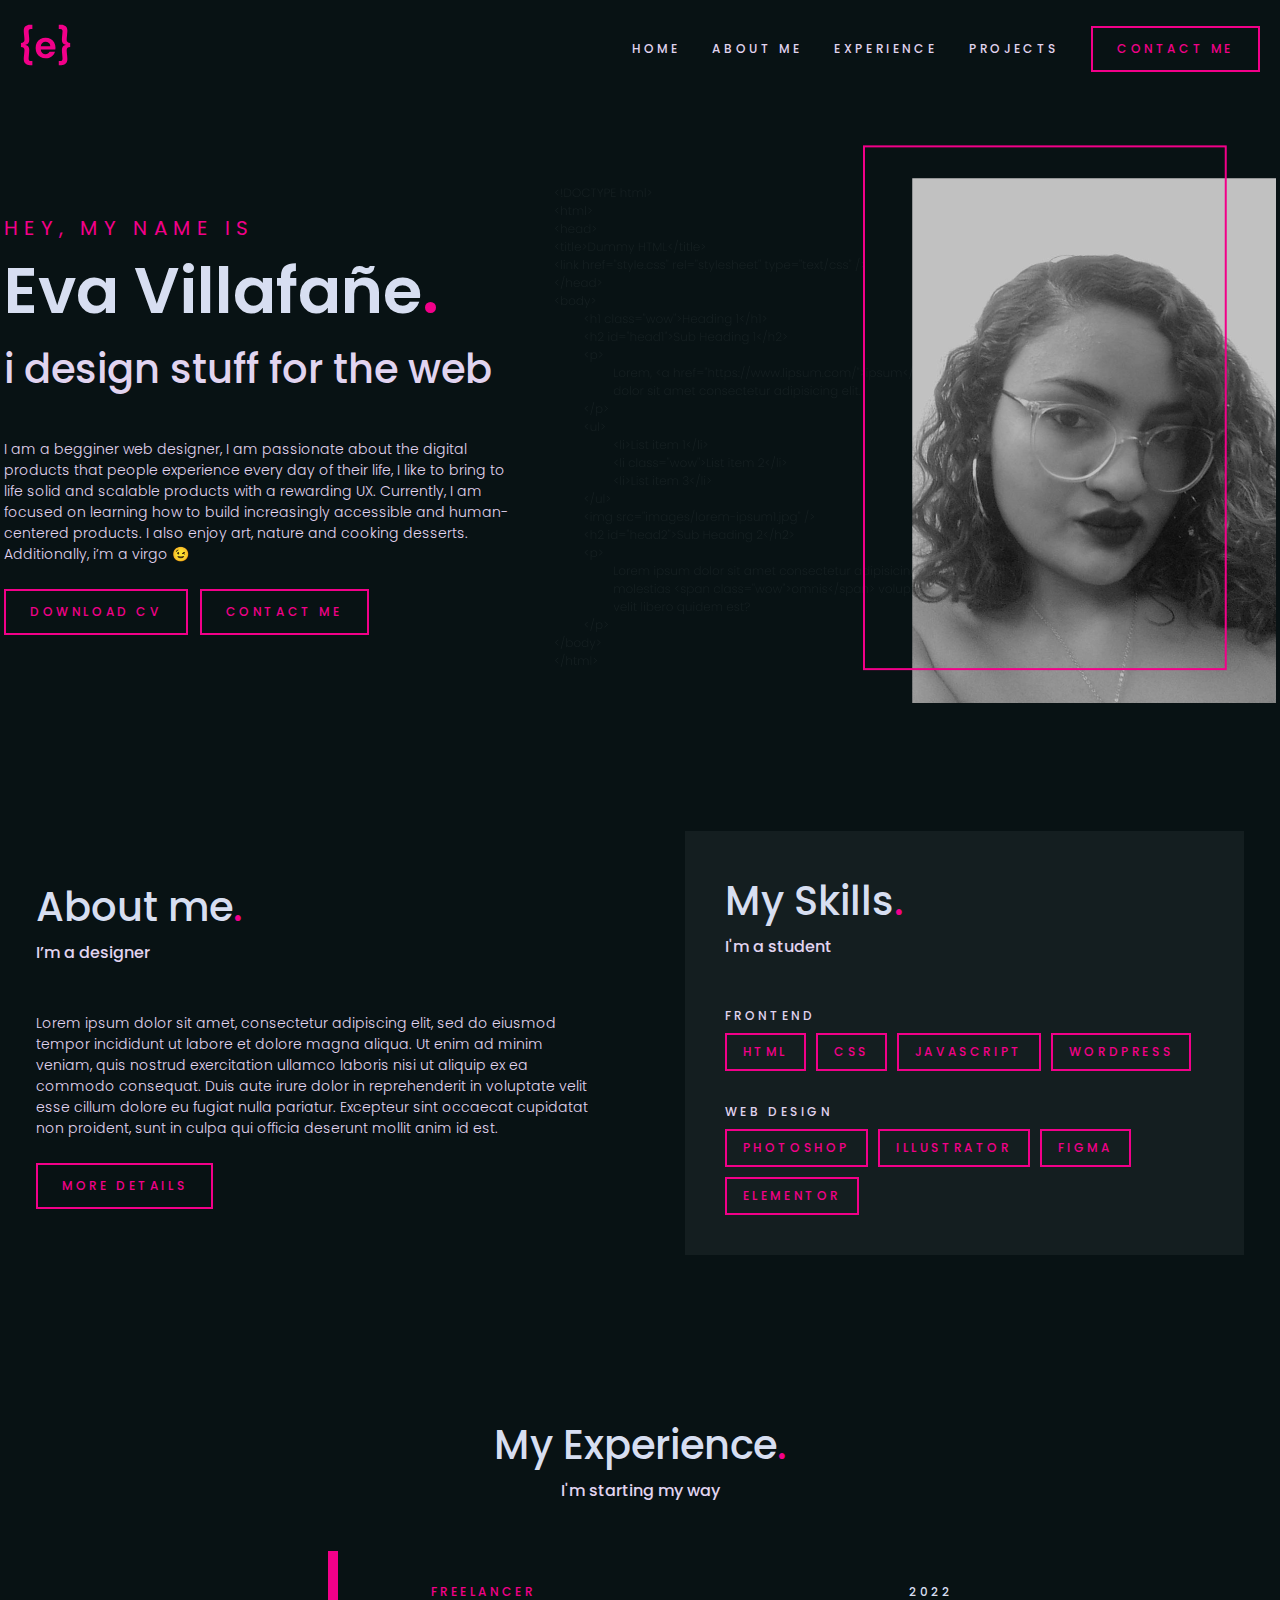
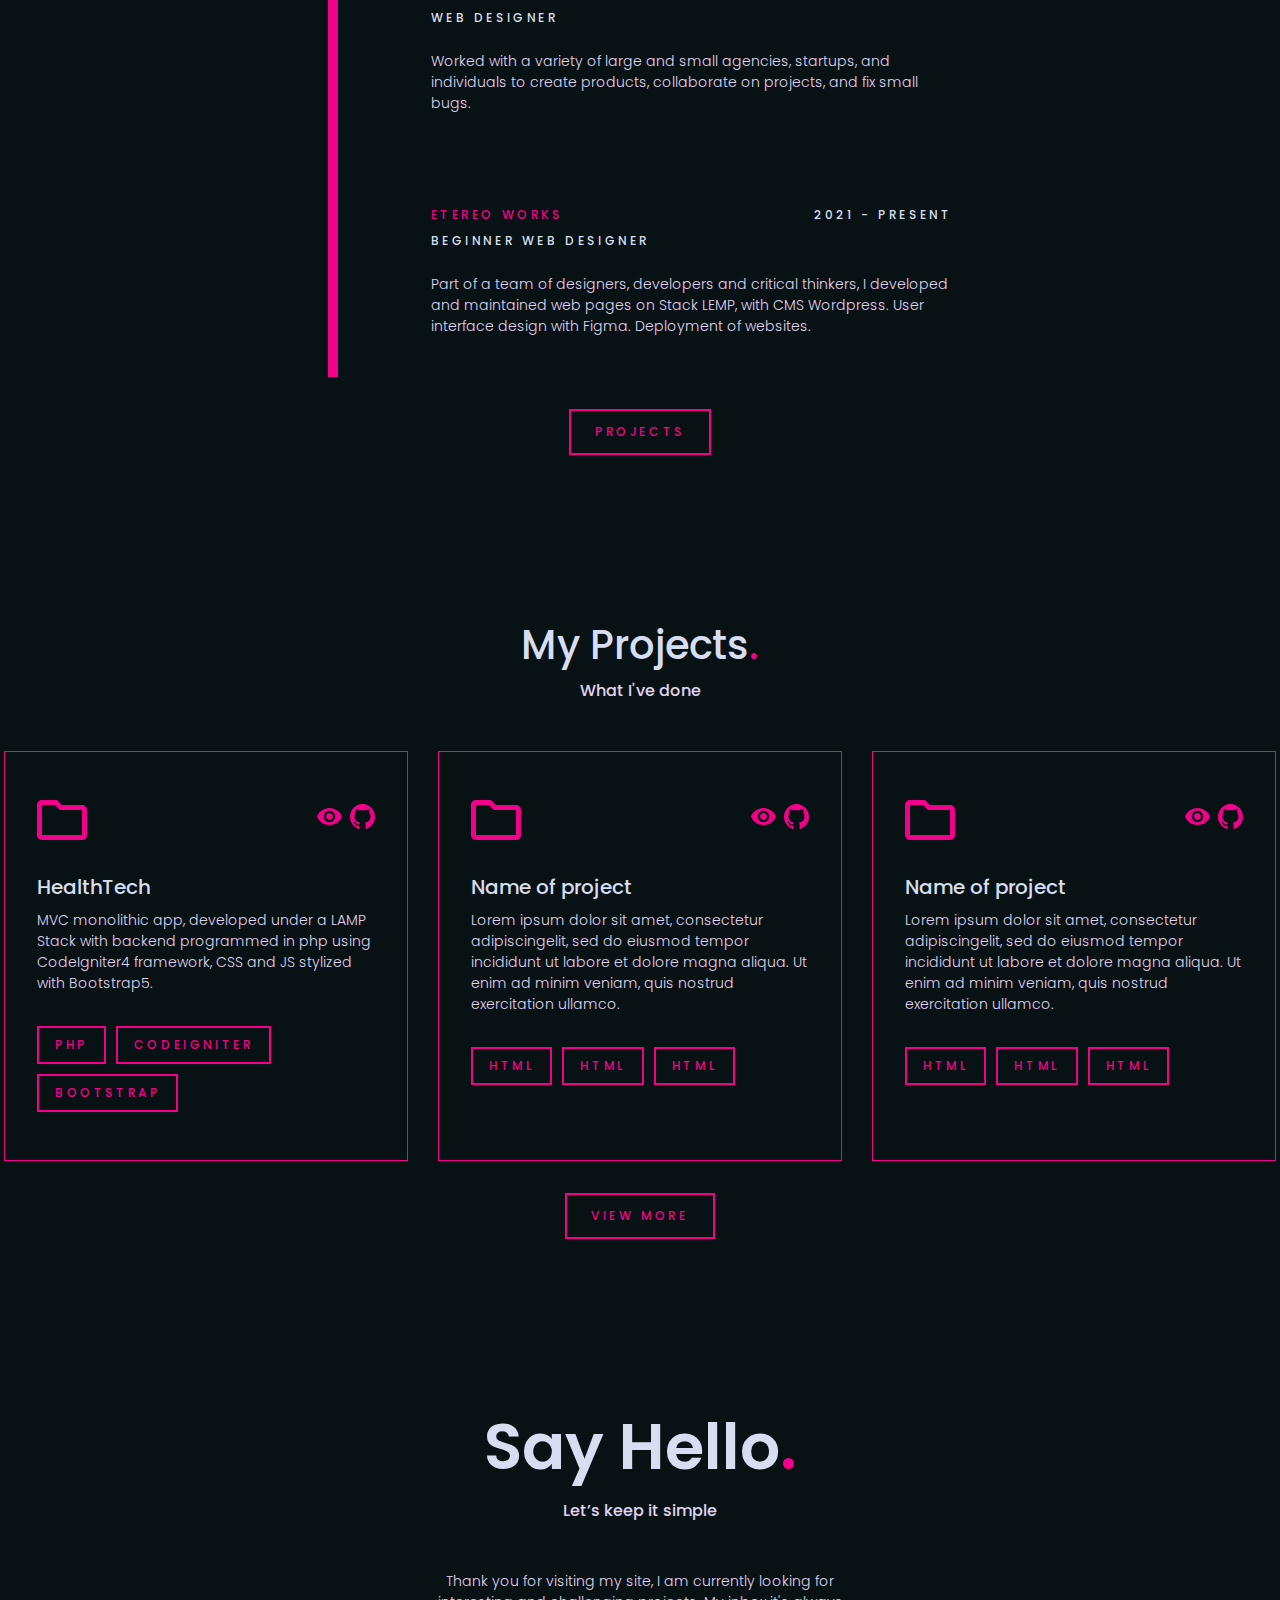
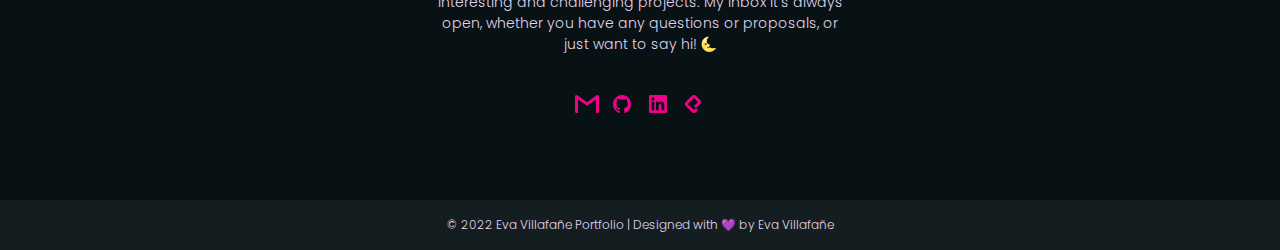
<file: index.html>
<!DOCTYPE html>
<html lang="en">

<head>
    <!--languege-->
    <meta charset='utf-8'>
    <meta http-equiv='X-UA-Compatible' content='IE=edge'>
    <!--responsive-->
    <meta name="viewport" content="width=device-width, initial-scale=1, maximum-scale=5">
    <!--information-->
    <meta name="author" content="Eva Villafañe">
    <meta name="keywords" content="Web Design, Developer, CV, Portfolio, HTML, CSS, JavaScript, PHP, Frontend">
    <meta name="description" content="Hi! this is my portfolio!">
    <link rel="icon" type="image/jpg" href="logo/favicon.svg" />
    <link rel="apple-touch-icon" href="logo/logo-icon-apple.png" />
    <title>Portfolio :)</title>
    <!-- Chrome, Firefox OS and Opera -->
    <meta name="theme-color" content="#081214">
    <!-- Windows Phone -->
    <meta name="msapplication-navbutton-color" content="#081214">
    <!-- iOS Safari -->
    <meta name="apple-mobile-web-app-status-bar-style" content="#081214">
    <!--fonts-->
    <link rel="preconnect" href="https://fonts.googleapis.com">
    <link rel="preconnect" href="https://fonts.gstatic.com" crossorigin>
    <link
        href="https://fonts.googleapis.com/css2?family=Poppins:ital,wght@0,300;0,400;0,500;0,600;1,300;1,400;1,500;1,600&display=swap"
        rel="stylesheet">
    <!--CSS-->
    <link rel='stylesheet' type='text/css' href='css/styles.css'>
</head>

<body>
    <header class="container-header">
        <a href="index.html"><img src="logo/logo-icon.svg" alt="logo-eva-villafañe" class="main-logo">
        </a>
        <nav class="menu nav-bar">
            <ul class="nav-menu">
                <li class="nav-item">
                    <a href="index.html" class="a-style link-style very-light-pink nav-link">Home</a>
                </li>
                <li class="nav-item">
                    <a href="#about-me" class="a-style link-style very-light-pink nav-link">About me</a>
                </li>
                <li class="nav-item">
                    <a href="#exp" class="a-style link-style very-light-pink nav-link">Experience</a>
                </li>
                <li class="nav-item">
                    <a href="#projects" class="a-style link-style very-light-pink nav-link">Projects</a>
                </li>
                <li class="nav-item">
                    <a href="#contact" class="a-style primary-button-style pink nav-link contact-button">Contact me</a>
                </li>
            </ul> 
            <div class="burger">
                <span class="bar"></span>
                <span class="bar"></span>
                <span class="bar"></span>
            </div>
        </nav>
    </header>
    <div class="container">
        <main class="section-container hero-section-home">
            <div class="two-column hero-section-right">
                <div class="title-hero-section">
                    <h3 class="h4-style pink">Hey, my name is</h3>
                    <h1 class="h1-style light-gray title-dot">Eva Villafañe</h1>
                    <h2 class="h2-style very-light-pink">i design stuff for the web</h2>
                </div>
                <p class="text-style very-light-pink text-hero-section">I am a begginer web designer, I am passionate about the digital products that people experience every day of their life, I like to bring to life solid and scalable products with a rewarding UX. Currently, I am focused on learning how to build increasingly accessible and human-centered products. I also enjoy art, nature and cooking desserts. Additionally, i’m a virgo 😉
                </p>
                <div class="button-hero-section">
                    <a href="#" class="a-style primary-button-style pink">download cv</a>
                    <a href="#contact" class="a-style primary-button-style pink">Contact me</a>
                </div>
            </div>
            <div class="two-column hero-section-left">
                <img src="img/eva-villafane.png" alt="Eva Villafañe" class="image-hero-section">
            </div>
        </main>
        <section id="about-me" class="section-container about-me-section">
            <div class="about-right two-column">
                <div class="title-section">
                    <h3 class="h2-style light-gray title-dot about-me-title">About me</h3>
                    <h4 class="
                    h6-style very-light-pink">I’m a designer</h4>
                </div>
                <p class="text-style very-light-pink text-about-section">Lorem ipsum dolor sit amet, consectetur adipiscing elit, sed do eiusmod tempor incididunt ut labore et dolore magna aliqua. Ut enim ad minim veniam, quis nostrud exercitation ullamco laboris nisi ut aliquip ex ea commodo consequat. Duis aute irure dolor in reprehenderit in voluptate velit esse cillum dolore eu fugiat nulla pariatur. Excepteur sint occaecat cupidatat non proident, sunt in culpa qui officia deserunt mollit anim id est.
                </p>
                <a href="about-me.html" class="a-style primary-button-style pink">more details</a>
            </div>
            <div class="about-left two-column">
                <div class="title-section">
                    <h5 class="h2-style light-gray title-dot">My Skills</h5>
                    <h6 class="h6-style very-light-pink">I'm a student</h6>
                </div>

                <p class="a-style">Frontend</p>
                <div class="tags-section tags-section-skill">
                    <p class="a-style tag-style pink">html</p>
                    <p class="a-style tag-style pink">css</p>
                    <p class="a-style tag-style pink">javascript</p>
                    <p class="a-style tag-style pink">wordpress</p>
                </div>
                <p class="a-style">Web design</p>
                <div class="tags-section">
                    <p class="a-style tag-style pink">photoshop</p>
                    <p class="a-style tag-style pink">illustrator</p>
                    <p class="a-style tag-style pink">figma</p>
                    <p class="a-style tag-style pink">Elementor</p>
                </div>
            </div>
        </section>
        <section id="exp" class="section-container experience-section">
            <div class="title-section title-exp-section">
                <h3 class="h2-style light-gray title-dot exp-title">My Experience</h3>
                <h4 class="
                h6-style very-light-pink">I'm starting my way</h4>
            </div>
            <div class="center-exp-section">
                <div class="vertical-line-divisor-exp vertical-line-divisor"></div>
                <div class="cards-exp-section">
                    <div class="card-exp">
                        <div class="card-exp-title">
                            <h5 class="a-style pink">Freelancer</h5>
                            <p class="a-style light-gray">2022</p>
                        </div>
                        <div class="card-exp-subtitle">
                            <h6 class="a-style light-gray">Web designer
                        </div>
                        <div class="card-exp-text">
                            <p class="text-style very-light-pink">Worked with a variety of large and small agencies, startups, and individuals to create products, collaborate on projects, and fix small bugs.</p>
                        </div>
                    </div>
                    <div class="card-exp">
                        <div class="card-exp-title">
                            <h5 class="a-style pink">Etereo Works</h5>
                            <p class="a-style light-gray">2021 - present</p>
                        </div>
                        <div class="card-exp-subtitle">
                            <h6 class="a-style light-gray">Beginner Web Designer</h6>
                        </div>
                        <div class="card-exp-text">
                            <p class="text-style very-light-pink">Part of a team of designers, developers and critical thinkers, I developed and maintained web pages on Stack LEMP, with CMS Wordpress. User interface design with Figma. Deployment of websites.</p>
                        </div>
                    </div>
                </div>
            </div>

            <a href="projects.html" class="a-style primary-button-style pink">Projects</a>
        </section>
        <section id="projects" class="section-container projects-section">
            <div class="title-section title-projects-section">
                <h3 class="h2-style light-gray title-dot projects-title">My Projects</h3>
                <h4 class="h6-style very-light-pink">What I've done</h4>
            </div>
            <div class="cards-projects-section">
                <div class="card-projects">
                    <div class="card-projects-icons">
                        <img src="icons/folder.svg" alt="folder-icon" class="icon-folder">
                        <div class="external-links-card-projects">
                            <a href="#" target="_blank" rel="noopener noreferrer"><img src="icons/see-details.svg" alt="see project details" class="project-icon-external-links"></a>
                            <a href="https://github.com/evavillafae/healthtech-app" target="_blank" rel="noopener noreferrer"><img src="icons/github-icon.svg" alt="see repository on github" class="project-icon-external-links"></a>
                        </div>
                    </div>
                    <div class="content-card-projects">
                        <h4 class="h5-style light-gray name-card-project">HealthTech</h4>
                        <p class="text-style very-light-pink">MVC monolithic app, developed under a LAMP Stack with backend programmed in php using CodeIgniter4 framework, CSS and JS stylized with Bootstrap5.</p>
                        </div>
                    <div class="tags-section tags-project">
                        <p class="a-style tag-style pink">php</p>
                        <p class="a-style tag-style pink">CodeIgniter</p>
                        <p class="a-style tag-style pink">Bootstrap</p>
                    </div>
                </div>
                <div class="card-projects">
                    <div class="card-projects-icons">
                        <img src="icons/folder.svg" alt="folder-icon" class="icon-folder">
                        <div class="external-links-card-projects">
                            <a href="#" target="_blank" rel="noopener noreferrer"><img src="icons/see-details.svg" alt="see project details" class="project-icon-external-links"></a>
                            <a href="#" target="_blank" rel="noopener noreferrer"><img src="icons/github-icon.svg" alt="see repository on github" class="project-icon-external-links"></a>
                        </div>
                    </div>
                    <div class="content-card-projects">
                        <h4 class="h5-style light-gray name-card-project">Name of project</h4>
                        <p class="text-style very-light-pink">Lorem ipsum dolor sit amet, consectetur adipiscingelit, sed do eiusmod tempor incididunt ut labore et dolore magna aliqua. Ut enim ad minim veniam, quis nostrud exercitation ullamco.</p>
                        </div>
                    <div class="tags-section tags-project">
                        <p class="a-style tag-style pink">html</p>
                        <p class="a-style tag-style pink">html</p>
                        <p class="a-style tag-style pink">html</p>
                    </div>
                </div>
                <div class="card-projects">
                    <div class="card-projects-icons">
                        <img src="icons/folder.svg" alt="folder-icon" class="icon-folder">
                        <div class="external-links-card-projects">
                            <a href="#" target="_blank" rel="noopener noreferrer"><img src="icons/see-details.svg" alt="see project details" class="project-icon-external-links"></a>
                            <a href="#" target="_blank" rel="noopener noreferrer"><img src="icons/github-icon.svg" alt="see repository on github" class="project-icon-external-links"></a>
                        </div>
                    </div>
                    <div class="content-card-projects">
                        <h4 class="h5-style light-gray name-card-project">Name of project</h4>
                        <p class="text-style very-light-pink">Lorem ipsum dolor sit amet, consectetur adipiscingelit, sed do eiusmod tempor incididunt ut labore et dolore magna aliqua. Ut enim ad minim veniam, quis nostrud exercitation ullamco.</p>
                        </div>
                    <div class="tags-section tags-project">
                        <p class="a-style tag-style pink">html</p>
                        <p class="a-style tag-style pink">html</p>
                        <p class="a-style tag-style pink">html</p>
                    </div>
                </div>
            </div>
            <a href="projects.html" class="a-style primary-button-style pink">View more</a>
        </section>
    </div>
    <section id="contact" class="section-container contact-section">
        <div class="title-section title-contact-section">
            <h3 class="h1-style light-gray title-dot contact-title">Say Hello</h3>
            <h4 class="h6-style very-light-pink">Let’s keep it simple</h4>
        </div>
        <p class="text-style contact-text">Thank you for visiting my site, I am currently looking for interesting and challenging projects. My inbox it's always open, whether you have any questions or proposals, or just want to say hi! 🌜</p>
        <div class="contact-icons-social-media">
            <a href="mailto:evavillafa2001@gmail.com" target="_blank" rel="noopener noreferrer"><img src="icons/gmail-icon.svg" alt="gmail" class="social-media-icon"></a>
            <a href="https://github.com/evavillafae" target="_blank" rel="noopener noreferrer"><img src="icons/github-icon.svg" alt="github" class="social-media-icon"></a>
            <a href="https://www.linkedin.com/in/eva-villafa%C3%B1e-4627bb1b9/" target="_blank" rel="noopener noreferrer"><img src="icons/linkedin-icon.svg" alt="linkedin" class="social-media-icon"></a>
            <a href="https://platzi.com/p/evavillafa2001/" target="_blank" rel="noopener noreferrer"><img src="icons/platzi-icon.svg" alt="platzi" class="social-media-icon"></a>
        </div>
    </section>
    <footer class="footer-end">
        <p class="little-text very-light-pink">© 2022 Eva Villafañe Portfolio  |  Designed with 💜 by Eva Villafañe</p>
    </footer>
    <!--JS-->
    <script type="text/javascript" src="js/prefixfree.js"></script>
    <script type="text/javascript" src="js/nav-menu.js"></script>
</body>
</html>
</file>
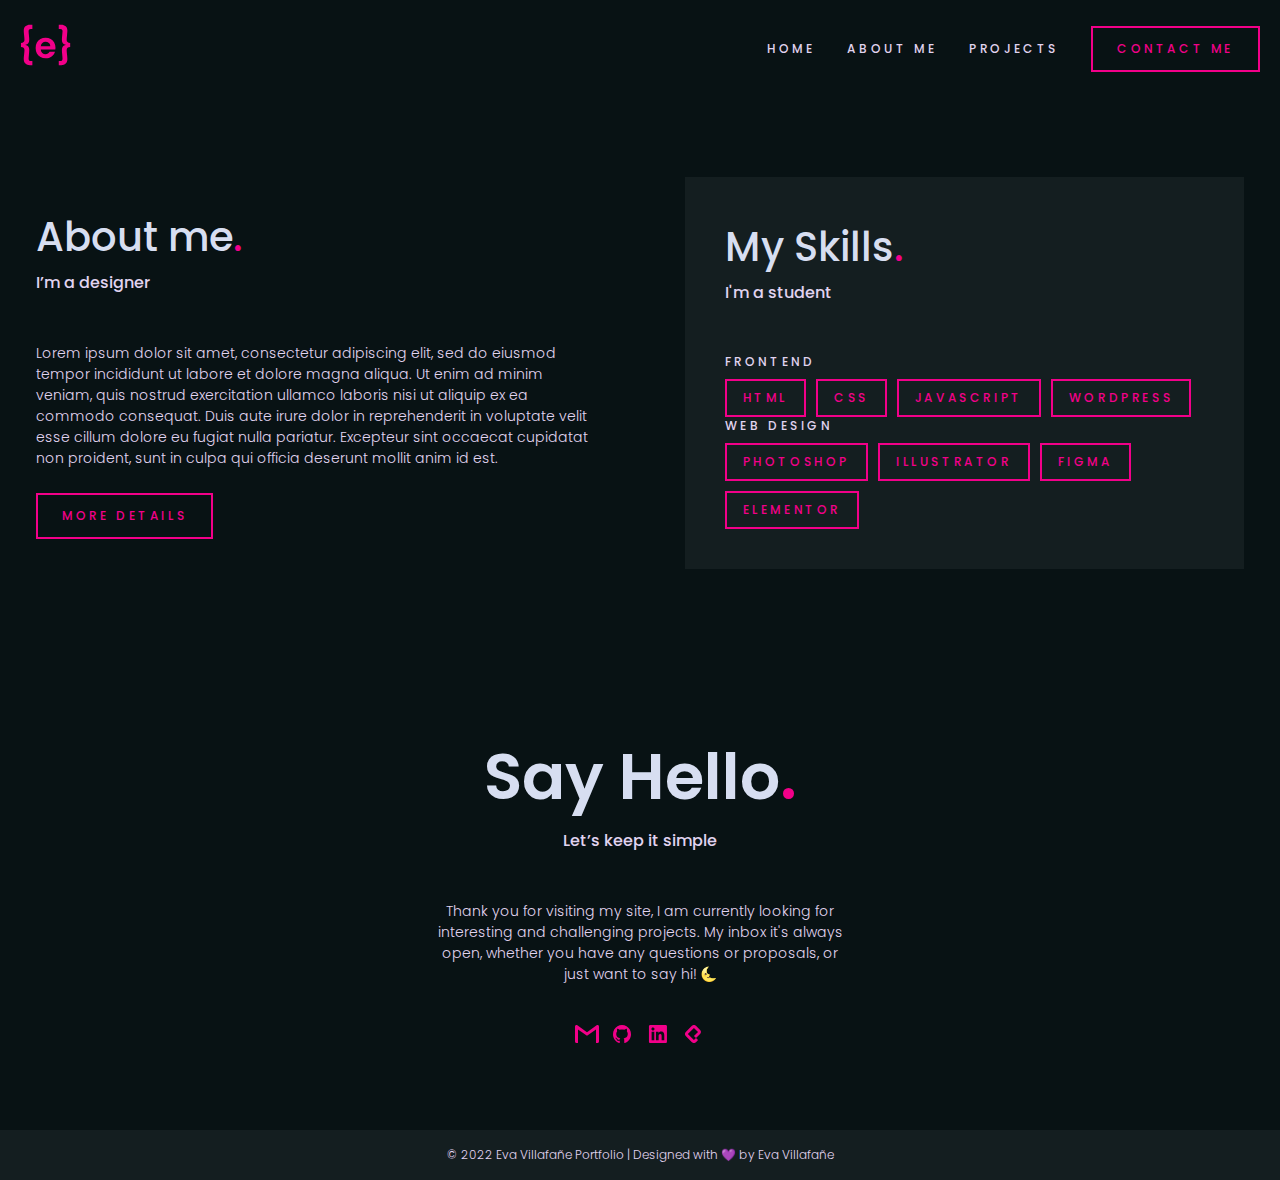
<file: about-me.html>
<!DOCTYPE html>
<html lang="en">
<head>
    <!--languege-->
    <meta charset='utf-8'>
    <meta http-equiv='X-UA-Compatible' content='IE=edge'>
    <!--responsive-->
    <meta name="viewport" content="width=device-width, initial-scale=1, maximum-scale=5">
    <!--information-->
    <meta name="author" content="Eva Villafañe">
    <meta name="keywords" content="Web Design, Developer, CV, Portfolio, HTML, CSS, JavaScript, PHP, Frontend">
    <meta name="description" content="Hi! this is my portfolio!">
    <link rel="icon" type="image/jpg" href="logo/favicon.svg" />
    <link rel="apple-touch-icon" href="logo/logo-icon-apple.png" />
    <title>Portfolio :)</title>
    <!-- Chrome, Firefox OS and Opera -->
    <meta name="theme-color" content="#081214">
    <!-- Windows Phone -->
    <meta name="msapplication-navbutton-color" content="#081214">
    <!-- iOS Safari -->
    <meta name="apple-mobile-web-app-status-bar-style" content="#081214">
    <!--fonts-->
    <link rel="preconnect" href="https://fonts.googleapis.com">
    <link rel="preconnect" href="https://fonts.gstatic.com" crossorigin>
    <link
        href="https://fonts.googleapis.com/css2?family=Poppins:ital,wght@0,300;0,400;0,500;0,600;1,300;1,400;1,500;1,600&display=swap"
        rel="stylesheet">
    <!--CSS-->
    <link rel='stylesheet' type='text/css' href='css/styles.css'>
</head>

<body>
    <header class="container-header">
        <a href="index.html"><img src="logo/logo-icon.svg" alt="logo-eva-villafañe" class="main-logo">
        </a>
        <nav class="menu nav-bar">
            <ul class="nav-menu">
                <li class="nav-item">
                    <a href="index.html" class="a-style link-style very-light-pink nav-link">Home</a>
                </li>
                <li class="nav-item">
                    <a href="about-me.html" class="a-style link-style very-light-pink nav-link">About me</a>
                </li>
                <li class="nav-item">
                    <a href="projects.html" class="a-style link-style very-light-pink nav-link">Projects</a>
                </li>
                <li class="nav-item">
                    <a href="#contact" class="a-style primary-button-style pink nav-link contact-button">Contact me</a>
                </li>
            </ul> 
            <div class="burger">
                <span class="bar"></span>
                <span class="bar"></span>
                <span class="bar"></span>
            </div>
        </nav>
    </header>
    <div class="container">
        <section class="section-container about-me-section">
            <div class="about-right two-column">
                <div class="title-section">
                    <h3 class="h2-style light-gray title-dot about-me-title">About me</h3>
                    <h4 class="
                    h6-style very-light-pink">I’m a designer</h4>
                </div>
                <p class="text-style very-light-pink text-about-section">Lorem ipsum dolor sit amet, consectetur adipiscing elit, sed do eiusmod tempor incididunt ut labore et dolore magna aliqua. Ut enim ad minim veniam, quis nostrud exercitation ullamco laboris nisi ut aliquip ex ea commodo consequat. Duis aute irure dolor in reprehenderit in voluptate velit esse cillum dolore eu fugiat nulla pariatur. Excepteur sint occaecat cupidatat non proident, sunt in culpa qui officia deserunt mollit anim id est.
                </p>
                <a href="about-me.html" class="a-style primary-button-style pink">more details</a>
            </div>
            <div class="about-left two-column">
                <div class="title-section">
                    <h5 class="h2-style light-gray title-dot">My Skills</h5>
                    <h6 class="h6-style very-light-pink">I'm a student</h6>
                </div>

                <p class="a-style">Frontend</p>
                <div class="tags-section">
                    <p class="a-style tag-style pink">html</p>
                    <p class="a-style tag-style pink">css</p>
                    <p class="a-style tag-style pink">javascript</p>
                    <p class="a-style tag-style pink">wordpress</p>
                </div>
                <p class="a-style">Web design</p>
                <div class="tags-section">
                    <p class="a-style tag-style pink">photoshop</p>
                    <p class="a-style tag-style pink">illustrator</p>
                    <p class="a-style tag-style pink">figma</p>
                    <p class="a-style tag-style pink">Elementor</p>
                </div>
            </div>
        </section>
    </div>
    <section id="contact" class="section-container contact-section">
        <div class="title-section title-contact-section">
            <h3 class="h1-style light-gray title-dot contact-title">Say Hello</h3>
            <h4 class="h6-style very-light-pink">Let’s keep it simple</h4>
        </div>
        <p class="text-style contact-text">Thank you for visiting my site, I am currently looking for interesting and challenging projects. My inbox it's always open, whether you have any questions or proposals, or just want to say hi! 🌜</p>
        <div class="contact-icons-social-media">
            <a href="mailto:evavillafa2001@gmail.com" target="_blank" rel="noopener noreferrer"><img src="icons/gmail-icon.svg" alt="gmail" class="social-media-icon"></a>
            <a href="https://github.com/evavillafae" target="_blank" rel="noopener noreferrer"><img src="icons/github-icon.svg" alt="github" class="social-media-icon"></a>
            <a href="https://www.linkedin.com/in/eva-villafa%C3%B1e-4627bb1b9/" target="_blank" rel="noopener noreferrer"><img src="icons/linkedin-icon.svg" alt="linkedin" class="social-media-icon"></a>
            <a href="https://platzi.com/p/evavillafa2001/" target="_blank" rel="noopener noreferrer"><img src="icons/platzi-icon.svg" alt="platzi" class="social-media-icon"></a>
        </div>
    </section>
    <footer class="footer-end">
        <p class="little-text very-light-pink">© 2022 Eva Villafañe Portfolio  |  Designed with 💜 by Eva Villafañe</p>
    </footer>
    <!--JS-->
    <script type="text/javascript" src="js/prefixfree.js"></script>
    <script type="text/javascript" src="js/nav-menu.js"></script>
</body>
</html>
</file>
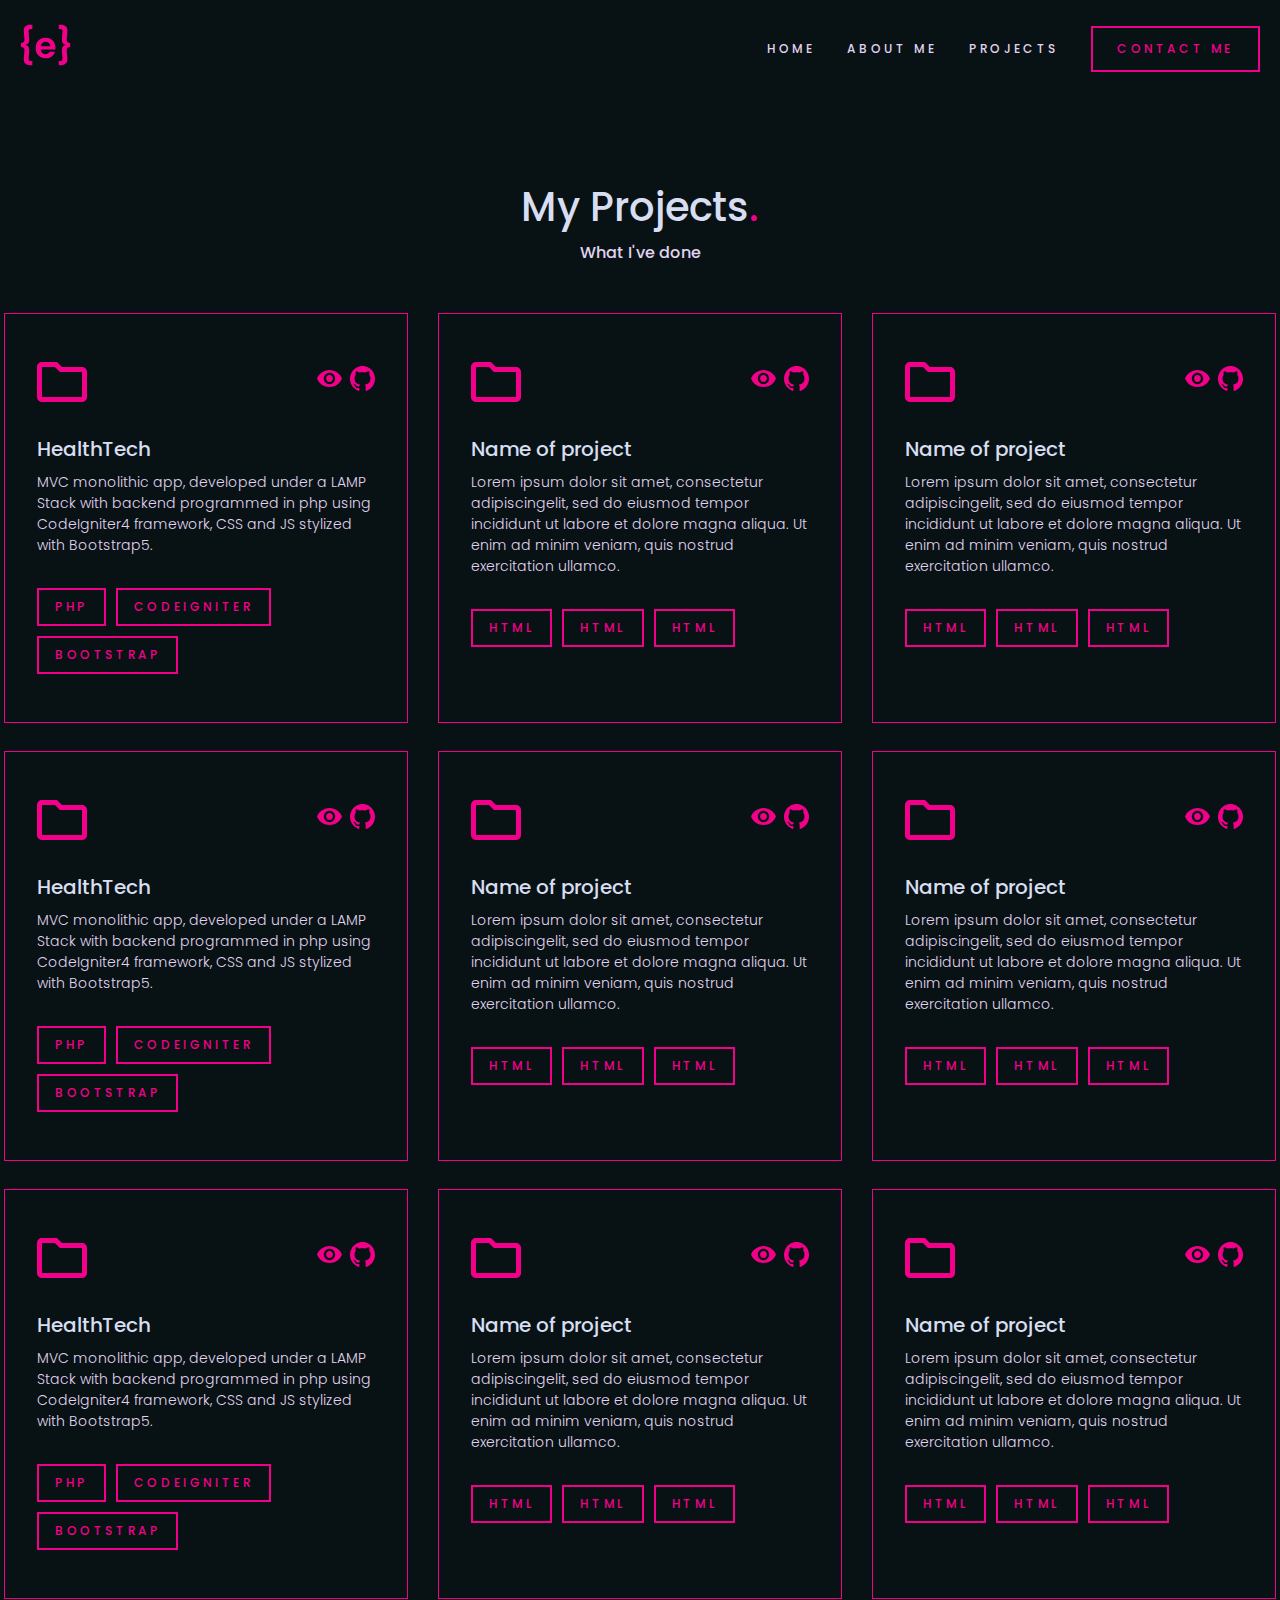
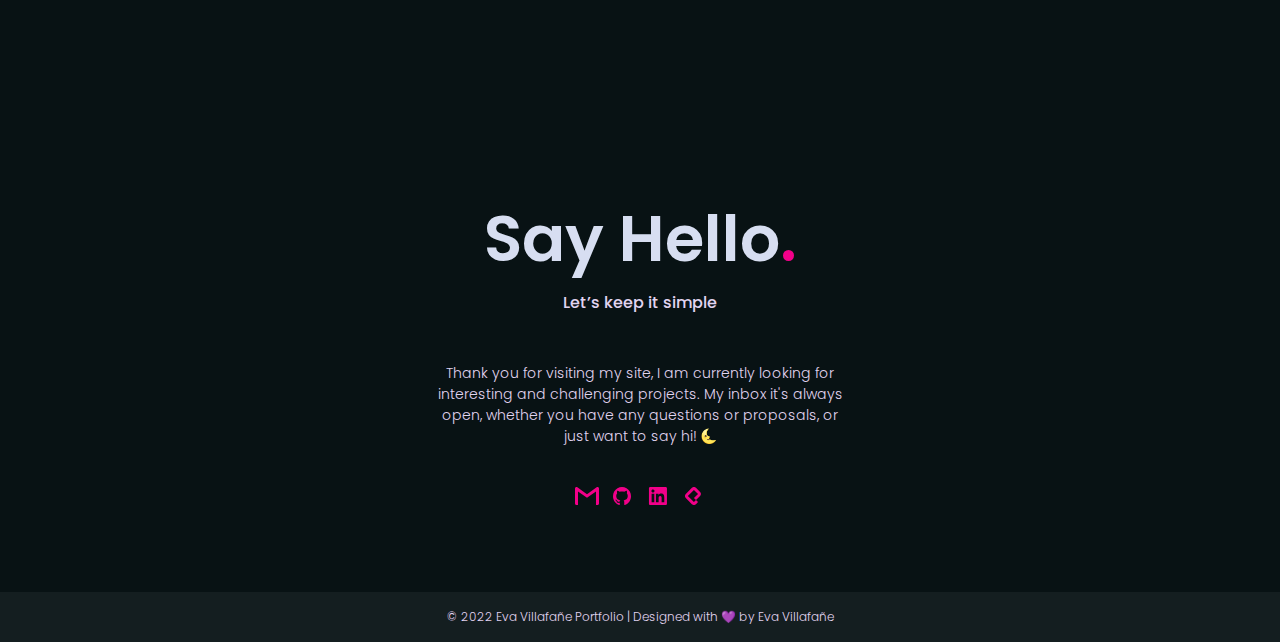
<file: projects.html>
<!DOCTYPE html>
<html lang="en">

<head>
    <!--languege-->
    <meta charset='utf-8'>
    <meta http-equiv='X-UA-Compatible' content='IE=edge'>
    <!--responsive-->
    <meta name="viewport" content="width=device-width, initial-scale=1, maximum-scale=5">
    <!--information-->
    <meta name="author" content="Eva Villafañe">
    <meta name="keywords" content="Web Design, Developer, CV, Portfolio, HTML, CSS, JavaScript, PHP, Frontend">
    <meta name="description" content="Hi! this is my portfolio!">
    <link rel="icon" type="image/jpg" href="logo/favicon.svg" />
    <link rel="apple-touch-icon" href="logo/logo-icon-apple.png" />
    <title>Portfolio :)</title>
    <!-- Chrome, Firefox OS and Opera -->
    <meta name="theme-color" content="#081214">
    <!-- Windows Phone -->
    <meta name="msapplication-navbutton-color" content="#081214">
    <!-- iOS Safari -->
    <meta name="apple-mobile-web-app-status-bar-style" content="#081214">
    <!--fonts-->
    <link rel="preconnect" href="https://fonts.googleapis.com">
    <link rel="preconnect" href="https://fonts.gstatic.com" crossorigin>
    <link
        href="https://fonts.googleapis.com/css2?family=Poppins:ital,wght@0,300;0,400;0,500;0,600;1,300;1,400;1,500;1,600&display=swap"
        rel="stylesheet">
    <!--CSS-->
    <link rel='stylesheet' type='text/css' href='css/styles.css'>
</head>

<body>
    <header class="container-header">
        <a href="index.html"><img src="logo/logo-icon.svg" alt="logo-eva-villafañe" class="main-logo">
        </a>
        <nav class="menu nav-bar">
            <ul class="nav-menu">
                <li class="nav-item">
                    <a href="index.html" class="a-style link-style very-light-pink nav-link">Home</a>
                </li>
                <li class="nav-item">
                    <a href="about-me.html" class="a-style link-style very-light-pink nav-link">About me</a>
                </li>
                <li class="nav-item">
                    <a href="projects.html" class="a-style link-style very-light-pink nav-link">Projects</a>
                </li>
                <li class="nav-item">
                    <a href="#contact" class="a-style primary-button-style pink nav-link contact-button">Contact me</a>
                </li>
            </ul> 
            <div class="burger">
                <span class="bar"></span>
                <span class="bar"></span>
                <span class="bar"></span>
            </div>
        </nav>
    </header>
    <div class="container">
        <section class="section-container projects-section">
            <div class="title-section title-projects-section">
                <h3 class="h2-style light-gray title-dot projects-title">My Projects</h3>
                <h4 class="h6-style very-light-pink">What I've done</h4>
            </div>
            <div class="cards-projects-section">
                <div class="card-projects">
                    <div class="card-projects-icons">
                        <img src="icons/folder.svg" alt="folder-icon" class="icon-folder">
                        <div class="external-links-card-projects">
                            <a href="#" target="_blank" rel="noopener noreferrer"><img src="icons/see-details.svg" alt="see project details" class="project-icon-external-links"></a>
                            <a href="https://github.com/evavillafae/healthtech-app" target="_blank" rel="noopener noreferrer"><img src="icons/github-icon.svg" alt="see repository on github" class="project-icon-external-links"></a>
                        </div>
                    </div>
                    <div class="content-card-projects">
                        <h4 class="h5-style light-gray name-card-project">HealthTech</h4>
                        <p class="text-style very-light-pink">MVC monolithic app, developed under a LAMP Stack with backend programmed in php using CodeIgniter4 framework, CSS and JS stylized with Bootstrap5.</p>
                        </div>
                    <div class="tags-section tags-project">
                        <p class="a-style tag-style pink">php</p>
                        <p class="a-style tag-style pink">CodeIgniter</p>
                        <p class="a-style tag-style pink">Bootstrap</p>
                    </div>
                </div>
                <div class="card-projects">
                    <div class="card-projects-icons">
                        <img src="icons/folder.svg" alt="folder-icon" class="icon-folder">
                        <div class="external-links-card-projects">
                            <a href="#" target="_blank" rel="noopener noreferrer"><img src="icons/see-details.svg" alt="see project details" class="project-icon-external-links"></a>
                            <a href="#" target="_blank" rel="noopener noreferrer"><img src="icons/github-icon.svg" alt="see repository on github" class="project-icon-external-links"></a>
                        </div>
                    </div>
                    <div class="content-card-projects">
                        <h4 class="h5-style light-gray name-card-project">Name of project</h4>
                        <p class="text-style very-light-pink">Lorem ipsum dolor sit amet, consectetur adipiscingelit, sed do eiusmod tempor incididunt ut labore et dolore magna aliqua. Ut enim ad minim veniam, quis nostrud exercitation ullamco.</p>
                        </div>
                    <div class="tags-section tags-project">
                        <p class="a-style tag-style pink">html</p>
                        <p class="a-style tag-style pink">html</p>
                        <p class="a-style tag-style pink">html</p>
                    </div>
                </div>
                <div class="card-projects">
                    <div class="card-projects-icons">
                        <img src="icons/folder.svg" alt="folder-icon" class="icon-folder">
                        <div class="external-links-card-projects">
                            <a href="#" target="_blank" rel="noopener noreferrer"><img src="icons/see-details.svg" alt="see project details" class="project-icon-external-links"></a>
                            <a href="#" target="_blank" rel="noopener noreferrer"><img src="icons/github-icon.svg" alt="see repository on github" class="project-icon-external-links"></a>
                        </div>
                    </div>
                    <div class="content-card-projects">
                        <h4 class="h5-style light-gray name-card-project">Name of project</h4>
                        <p class="text-style very-light-pink">Lorem ipsum dolor sit amet, consectetur adipiscingelit, sed do eiusmod tempor incididunt ut labore et dolore magna aliqua. Ut enim ad minim veniam, quis nostrud exercitation ullamco.</p>
                        </div>
                    <div class="tags-section tags-project">
                        <p class="a-style tag-style pink">html</p>
                        <p class="a-style tag-style pink">html</p>
                        <p class="a-style tag-style pink">html</p>
                    </div>
                </div>
                <div class="card-projects">
                    <div class="card-projects-icons">
                        <img src="icons/folder.svg" alt="folder-icon" class="icon-folder">
                        <div class="external-links-card-projects">
                            <a href="#" target="_blank" rel="noopener noreferrer"><img src="icons/see-details.svg" alt="see project details" class="project-icon-external-links"></a>
                            <a href="https://github.com/evavillafae/healthtech-app" target="_blank" rel="noopener noreferrer"><img src="icons/github-icon.svg" alt="see repository on github" class="project-icon-external-links"></a>
                        </div>
                    </div>
                    <div class="content-card-projects">
                        <h4 class="h5-style light-gray name-card-project">HealthTech</h4>
                        <p class="text-style very-light-pink">MVC monolithic app, developed under a LAMP Stack with backend programmed in php using CodeIgniter4 framework, CSS and JS stylized with Bootstrap5.</p>
                        </div>
                    <div class="tags-section tags-project">
                        <p class="a-style tag-style pink">php</p>
                        <p class="a-style tag-style pink">CodeIgniter</p>
                        <p class="a-style tag-style pink">Bootstrap</p>
                    </div>
                </div>
                <div class="card-projects">
                    <div class="card-projects-icons">
                        <img src="icons/folder.svg" alt="folder-icon" class="icon-folder">
                        <div class="external-links-card-projects">
                            <a href="#" target="_blank" rel="noopener noreferrer"><img src="icons/see-details.svg" alt="see project details" class="project-icon-external-links"></a>
                            <a href="#" target="_blank" rel="noopener noreferrer"><img src="icons/github-icon.svg" alt="see repository on github" class="project-icon-external-links"></a>
                        </div>
                    </div>
                    <div class="content-card-projects">
                        <h4 class="h5-style light-gray name-card-project">Name of project</h4>
                        <p class="text-style very-light-pink">Lorem ipsum dolor sit amet, consectetur adipiscingelit, sed do eiusmod tempor incididunt ut labore et dolore magna aliqua. Ut enim ad minim veniam, quis nostrud exercitation ullamco.</p>
                        </div>
                    <div class="tags-section tags-project">
                        <p class="a-style tag-style pink">html</p>
                        <p class="a-style tag-style pink">html</p>
                        <p class="a-style tag-style pink">html</p>
                    </div>
                </div>
                <div class="card-projects">
                    <div class="card-projects-icons">
                        <img src="icons/folder.svg" alt="folder-icon" class="icon-folder">
                        <div class="external-links-card-projects">
                            <a href="#" target="_blank" rel="noopener noreferrer"><img src="icons/see-details.svg" alt="see project details" class="project-icon-external-links"></a>
                            <a href="#" target="_blank" rel="noopener noreferrer"><img src="icons/github-icon.svg" alt="see repository on github" class="project-icon-external-links"></a>
                        </div>
                    </div>
                    <div class="content-card-projects">
                        <h4 class="h5-style light-gray name-card-project">Name of project</h4>
                        <p class="text-style very-light-pink">Lorem ipsum dolor sit amet, consectetur adipiscingelit, sed do eiusmod tempor incididunt ut labore et dolore magna aliqua. Ut enim ad minim veniam, quis nostrud exercitation ullamco.</p>
                        </div>
                    <div class="tags-section tags-project">
                        <p class="a-style tag-style pink">html</p>
                        <p class="a-style tag-style pink">html</p>
                        <p class="a-style tag-style pink">html</p>
                    </div>
                </div>
                <div class="card-projects">
                    <div class="card-projects-icons">
                        <img src="icons/folder.svg" alt="folder-icon" class="icon-folder">
                        <div class="external-links-card-projects">
                            <a href="#" target="_blank" rel="noopener noreferrer"><img src="icons/see-details.svg" alt="see project details" class="project-icon-external-links"></a>
                            <a href="https://github.com/evavillafae/healthtech-app" target="_blank" rel="noopener noreferrer"><img src="icons/github-icon.svg" alt="see repository on github" class="project-icon-external-links"></a>
                        </div>
                    </div>
                    <div class="content-card-projects">
                        <h4 class="h5-style light-gray name-card-project">HealthTech</h4>
                        <p class="text-style very-light-pink">MVC monolithic app, developed under a LAMP Stack with backend programmed in php using CodeIgniter4 framework, CSS and JS stylized with Bootstrap5.</p>
                        </div>
                    <div class="tags-section tags-project">
                        <p class="a-style tag-style pink">php</p>
                        <p class="a-style tag-style pink">CodeIgniter</p>
                        <p class="a-style tag-style pink">Bootstrap</p>
                    </div>
                </div>
                <div class="card-projects">
                    <div class="card-projects-icons">
                        <img src="icons/folder.svg" alt="folder-icon" class="icon-folder">
                        <div class="external-links-card-projects">
                            <a href="#" target="_blank" rel="noopener noreferrer"><img src="icons/see-details.svg" alt="see project details" class="project-icon-external-links"></a>
                            <a href="#" target="_blank" rel="noopener noreferrer"><img src="icons/github-icon.svg" alt="see repository on github" class="project-icon-external-links"></a>
                        </div>
                    </div>
                    <div class="content-card-projects">
                        <h4 class="h5-style light-gray name-card-project">Name of project</h4>
                        <p class="text-style very-light-pink">Lorem ipsum dolor sit amet, consectetur adipiscingelit, sed do eiusmod tempor incididunt ut labore et dolore magna aliqua. Ut enim ad minim veniam, quis nostrud exercitation ullamco.</p>
                        </div>
                    <div class="tags-section tags-project">
                        <p class="a-style tag-style pink">html</p>
                        <p class="a-style tag-style pink">html</p>
                        <p class="a-style tag-style pink">html</p>
                    </div>
                </div>
                <div class="card-projects">
                    <div class="card-projects-icons">
                        <img src="icons/folder.svg" alt="folder-icon" class="icon-folder">
                        <div class="external-links-card-projects">
                            <a href="#" target="_blank" rel="noopener noreferrer"><img src="icons/see-details.svg" alt="see project details" class="project-icon-external-links"></a>
                            <a href="#" target="_blank" rel="noopener noreferrer"><img src="icons/github-icon.svg" alt="see repository on github" class="project-icon-external-links"></a>
                        </div>
                    </div>
                    <div class="content-card-projects">
                        <h4 class="h5-style light-gray name-card-project">Name of project</h4>
                        <p class="text-style very-light-pink">Lorem ipsum dolor sit amet, consectetur adipiscingelit, sed do eiusmod tempor incididunt ut labore et dolore magna aliqua. Ut enim ad minim veniam, quis nostrud exercitation ullamco.</p>
                        </div>
                    <div class="tags-section tags-project">
                        <p class="a-style tag-style pink">html</p>
                        <p class="a-style tag-style pink">html</p>
                        <p class="a-style tag-style pink">html</p>
                    </div>
                </div>
            </div>
        </section>
    </div>
    <section id="contact" class="section-container contact-section">
        <div class="title-section title-contact-section">
            <h3 class="h1-style light-gray title-dot contact-title">Say Hello</h3>
            <h4 class="h6-style very-light-pink">Let’s keep it simple</h4>
        </div>
        <p class="text-style contact-text">Thank you for visiting my site, I am currently looking for interesting and challenging projects. My inbox it's always open, whether you have any questions or proposals, or just want to say hi! 🌜</p>
        <div class="contact-icons-social-media">
            <a href="mailto:evavillafa2001@gmail.com" target="_blank" rel="noopener noreferrer"><img src="icons/gmail-icon.svg" alt="gmail" class="social-media-icon"></a>
            <a href="https://github.com/evavillafae" target="_blank" rel="noopener noreferrer"><img src="icons/github-icon.svg" alt="github" class="social-media-icon"></a>
            <a href="https://www.linkedin.com/in/eva-villafa%C3%B1e-4627bb1b9/" target="_blank" rel="noopener noreferrer"><img src="icons/linkedin-icon.svg" alt="linkedin" class="social-media-icon"></a>
            <a href="https://platzi.com/p/evavillafa2001/" target="_blank" rel="noopener noreferrer"><img src="icons/platzi-icon.svg" alt="platzi" class="social-media-icon"></a>
        </div>
    </section>
    <footer class="footer-end">
        <p class="little-text very-light-pink">© 2022 Eva Villafañe Portfolio  |  Designed with 💜 by Eva Villafañe</p>
    </footer>
    <!--JS-->
    <script type="text/javascript" src="js/prefixfree.js"></script>
    <script type="text/javascript" src="js/nav-menu.js"></script>
</body>
</html>
</file>
<file: css/styles.css>
:root{
    --pink: #F20089;
    --very-light-pink: #E1D4F0;
    --light-gray: #D7DEF1;
    --black: #081214;
    --light-black: #141E20;
    --transparent: rgba(0, 0, 0, 0);
}

*{
    margin: 0;
    padding: 0;
    box-sizing: border-box;
}

html {
    scroll-behavior: smooth;
  }

body{
    font-family: 'Poppins', sans-serif;
    background-color: var(--black);
    color: var(--very-light-pink);
    font-style: normal;
    display: flex;
    align-items: center;
    flex-direction: column;
}

/* headings & texts */

.title-dot::after{
    content: ".";
    color: var(--pink);
}

.h1-style{
    font-weight: 600;
    font-size: 64px;
    line-height: 150%;
}

.h2-style{
    font-weight: 500;
    font-size: 40px;
    line-height: 150%;
}

.h3-style{
    font-weight: 600;
    font-size: 32px;
    line-height: 150%;
}

.h4-style{
    font-weight: 400;
    font-size: 20px;
    line-height: 150%;
    letter-spacing: 0.3em;
    text-transform: uppercase;
}

.h5-style{
    font-weight: 500;
    font-size: 20px;
    line-height: 150%;
}

.h6-style{
    font-weight: 500;
    font-size: 16px;
    line-height: 150%;
}

.text-style{
    font-weight: 300;
    font-size: 14px;
    line-height: 150%;
    padding-bottom: 1.5rem;
}

.little-text{
    font-weight: 300;
    font-size: 12px;
    line-height: 150%;
}

.a-style{
    font-weight: 500;
    font-size: 12px;
    line-height: 150%;
    letter-spacing: 0.3em;
    text-transform: uppercase;
    text-decoration: none;
    transition: 0.5s ease;
}

.link-style:hover{
    color: var(--pink);
    cursor: pointer;
}

/* tablet */

@media (max-width: 1024px){
    .h1-style{
        font-size: 56px;
    }
    
    .h2-style{
        font-size: 36px;
    }
    
    .h3-style{
        font-size: 28px;
    }
    
    .h4-style{
        font-size: 16px;
    }
}

/* tags */

.tag-style{
    display: flex;
    width: fit-content;
    flex-wrap: wrap;
    padding: 8px 16px;
    border: 2px solid var(--pink);
    background-color: var(--transparent);
}

.tags-section{
    display: flex;
    flex-wrap: wrap;
    gap: 10px;
    padding-top: 8px;
}

.tags-section-skill{
    padding-bottom: 2rem;
}

/* buttons */

.primary-button-style{
    display: flex;
    width: fit-content;
    padding: 12px 24px;
    border: 2px solid var(--pink);
    background-color: var(--transparent);
}

.primary-button-style:hover{
    background-color: var(--pink);
    color: var(--black);
}

/* colors */

.pink{
    color: var(--pink);
}

.very-light-pink{
    color: var(--very-light-pink);
}

.black{
    color: var(--black);
}

.light-gray{
    color: var(--light-gray);
}

/* divisors */

.vertical-line-divisor{
    background-color: var(--pink);
}

/* header */

.container-header{
    width: 100%;
    max-width: 1272px;
    display: flex;
    justify-content: space-between;
    padding: 1.5rem 1rem;
    background-color: var(--black);
}

.menu{
    display: flex;
    align-items: center;
}

.main-logo{
    width: 51px;
    height: auto;
}

.nav-item{
    list-style: none;
}

.nav-menu{
    display: flex;
    gap: 32px;
    align-items: baseline;
}

.nav-link{
    transition: 0.5s ease;
}

.burger{
    display: none;
    cursor: pointer;
}

.bar{
    display: block;
    width: 25px;
    height: 3px;
    margin: 5px auto;
    -webkit-transition: all 0.3s ease-in-out;
    transition: all 0.3s ease-in-out;
    background-color: var(--pink);
}

@media (max-width: 767px){
    .burger{
        display: block;
    }

    .burger.active .bar:nth-child(2){
        opacity: 0;
    }

    .burger.active .bar:nth-child(1){
        transform: translateY(8px) rotate(42deg);
    }

    .burger.active .bar:nth-child(3){
        transform: translateY(-8px) rotate(-42deg);
    }

    .nav-menu{
        position: fixed;
        left: -100%;
        top: 70px;
        gap: 0;
        flex-direction: column;
        background-color: var(--light-black);
        width: 100%;
        text-align: center;
        transition: 0.3s;
        align-items: center;
    }

    .nav-item{
        margin: 16px 0;
    }

    .nav-menu.active{
        left: 0;
    }

    .contact-button{
        color: var(--pink);
        font-weight: 500;
        font-size: 12px;
        line-height: 150%;
        letter-spacing: 0.3em;
        text-transform: uppercase;
        text-decoration: none;
        border: none;
    }

    .contact-button:hover{
        color: var(--very-light-pink);
        cursor: pointer;
        background-color: var(--transparent);
    }
}

/* icons */

a > img {
    transition: 0.3s ease-in-out;
}

a > img:hover {
    transform:scale(0.85);
}

/* sections */

.container{
    max-width: 1272px;
    padding: 0rem 2rem;
    display: flex;
    flex-direction: column;
    align-items: center;
}

.section-container{
    display: flex;
    padding: 5rem 0rem;
    max-width: 1272px;
}

.two-column{
    width: 50%;
}

.title-section{
    display: flex;
    flex-direction: column;
    gap: 4px;
    padding-bottom: 48px;
}

/* footer / contact */

.contact-section{
    flex-direction: column;
    align-items: center;
}

.title-contact-section{
    align-items: center;
}

.contact-icons-social-media{
    display: flex;
    justify-content: center;
    gap: 0.7rem;
}

.contact-text{
    max-width: 412px;
    text-align: center;
    padding-bottom: 2.5rem;
}

.social-media-icon{
    height: 18px;
    width: 24px
}

.footer-end{
    background-color: var(--light-black);
    width: 100%;
    height: 50px;
    display: flex;
    justify-content: center;
    align-items: center;
}

/* hero section */

.hero-section-home{
    display: flex;
    justify-content: space-between;
    flex-wrap: wrap;
    width: 1272px;
    padding: 3rem 0rem;
    background-image: url(../img/bg-code-hero-section-new-2.png);
    background-repeat: no-repeat;
    background-position: center;
    background-size: contain;
}

.hero-section-left{
    display: flex;
    justify-content: end;
}

.hero-section-right{
    display: flex;
    flex-direction: column;
    justify-content: center;
}

.text-hero-section{
    max-width: 520px;
    padding: 2.5rem 0rem 1.5rem 0rem;
}

.button-hero-section{
    display: flex;
    gap: 12px;
}

.image-hero-section{
    width: 413px;
    height: 557.6px;
}

/* about me section */

.about-me-section{
    gap: 96px;
}

.about-left{
    background-color: var(--light-black);
    padding: 2.5rem;
}

.about-right{
    display: flex;
    flex-direction: column;
    justify-content: center;
}

/* experience section */

.experience-section{
    flex-direction: column;
    align-items: center;
    max-width: 625px;
}

.title-exp-section{
    align-items: center;
}

.center-exp-section{
    display: flex;
    justify-content: space-between;
    width: 625px;
    padding-bottom: 2rem;
}

.vertical-line-divisor-exp{
    width: 10px;
    height: auto;
}

.cards-exp-section{
    display: flex;
    flex-direction: column;
    gap: 1.25rem;
    width: 522px;
}

.card-exp{
    width: 522px;
    padding: 2rem 0rem 1rem 0rem;
}

.card-exp-title{
    display: flex;
    justify-content: space-between;
    padding-bottom: 0.5rem;
}

.card-exp-subtitle{
    padding-bottom: 1.5rem;
}

/* projects section */

.projects-section{
    flex-direction: column;
    align-items: center;
}

.title-projects-section{
    align-items: center;
}

.card-projects-icons{
    display: flex;
    justify-content: space-between;
    align-items: center;
    padding-bottom: 2rem;
}

.external-links-card-projects{
    display: flex;
    gap: 8px;
    align-items: flex-end;
}

.name-card-project{
    padding-bottom: 0.5rem;
}

.card-projects{
    border: 1px solid var(--pink);
    width: 404px;
    padding: 3rem 2rem;
    height: 410px;
}

.cards-projects-section{
    display: flex;
    justify-content: space-between;
    align-items: center;
    flex-wrap: wrap;
    gap: 28px;
    width: 1272px;
    padding-bottom: 2rem;
}

.icon-folder{
    width: 50px;
    height: 40px;
}

.project-icon-external-links{
    width: 25px;
    height: 25px;
}
</file>
